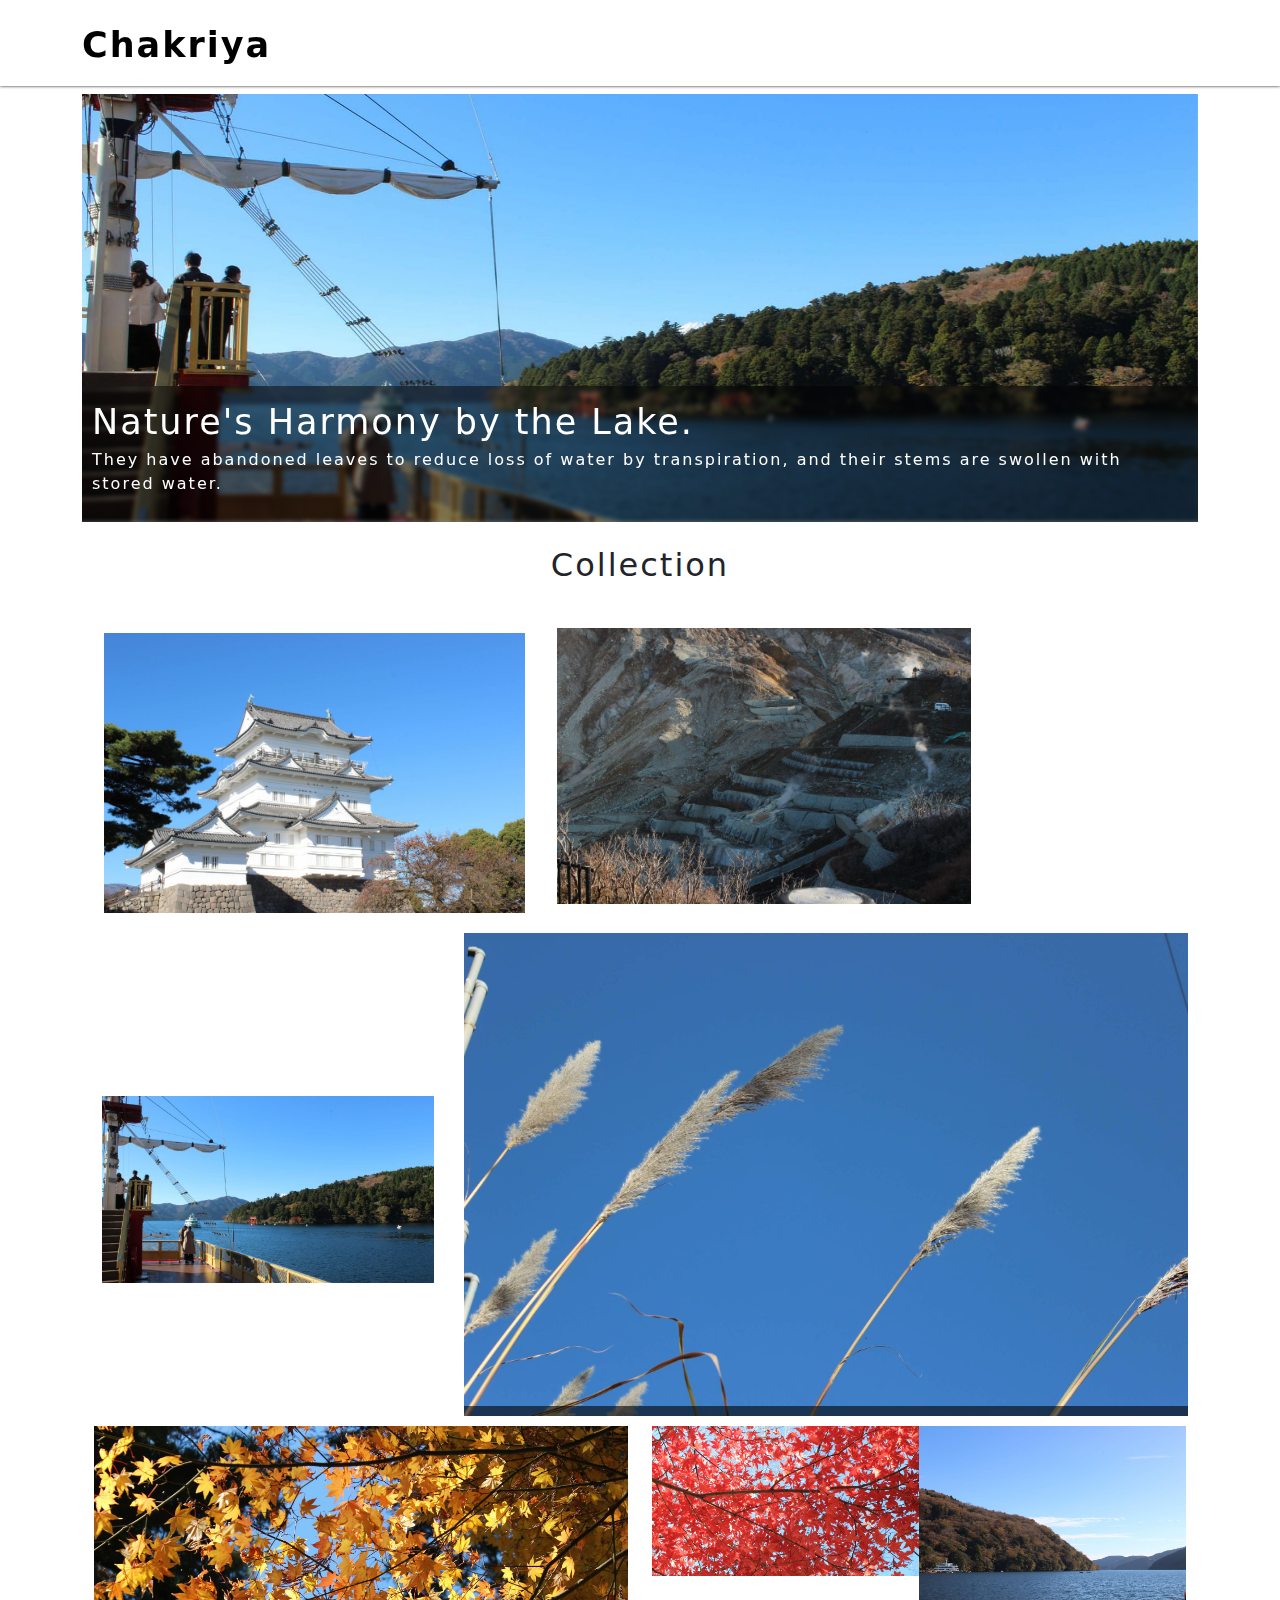
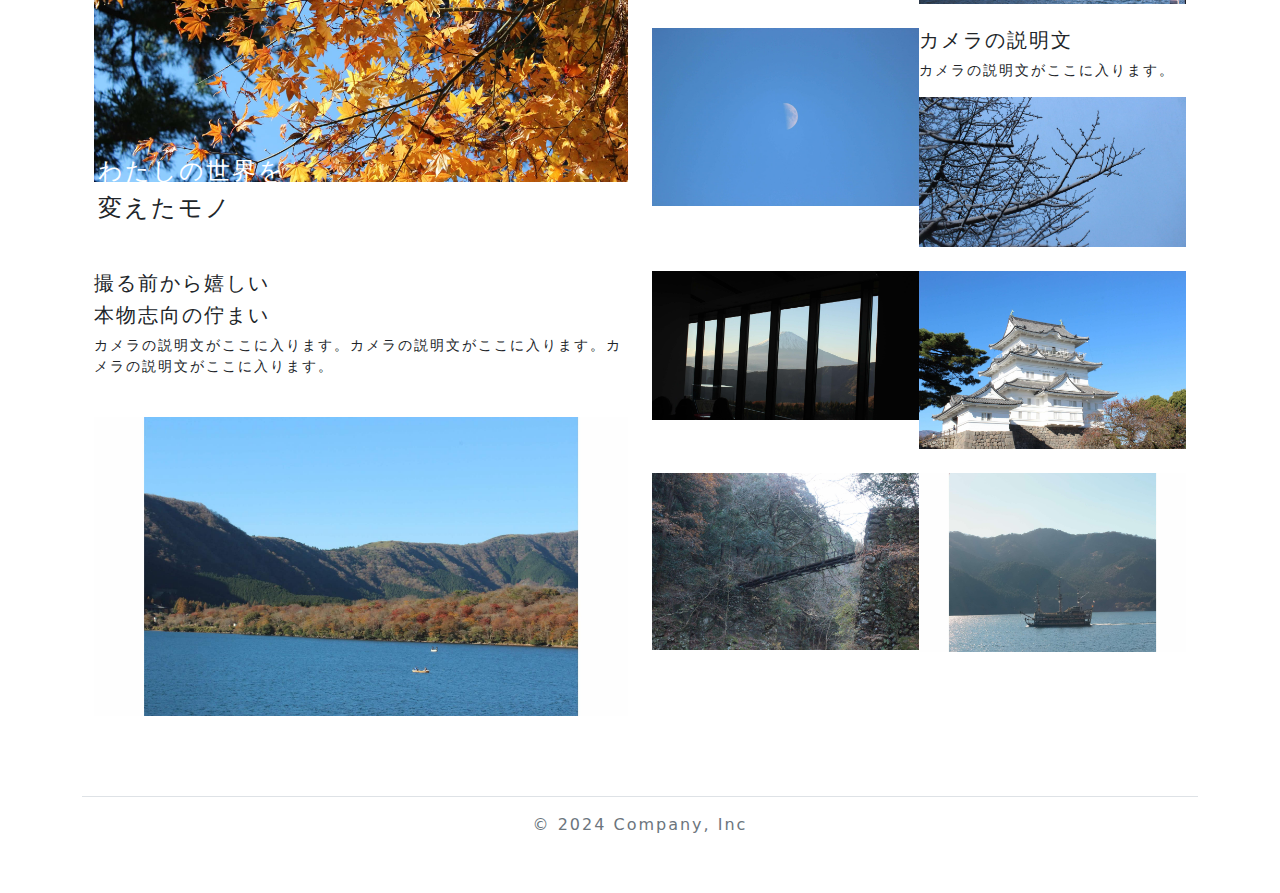
<file: view/index.html>
<!DOCTYPE html>
<html lang="en">

<head>
    <meta charset="UTF-8">
    <meta name="viewport" content="width=device-width, initial-scale=1.0">
    <title>Document</title>
    <link rel="stylesheet" href="../public/css/bootstrap.min.css">
    <link href='https://unpkg.com/boxicons@2.1.4/css/boxicons.min.css' rel='stylesheet'>
    <link rel="stylesheet" href="../public/css/swiper-bundle.min.css">
    <link rel="stylesheet" href="../public/css/style.css">
</head>

<body class="">
    <section id="header" class="header sticky-top shawdow-bottom"></section>

    <section id="landing-page">
        <div class="container-lg container-fluid d-flex pt-2  justify-content-center align-items-center">
            <div class="swiper">
                <div class="swiper-wrapper">
                    <div class="swiper-slide">
                        <div class="slide-image">
                            <img src="../public/gallery/slide1.jpeg" width="100%" alt="">
                        </div>
                        <div class="slide-description right bottom">
                            <div class="title" data-swiper-parallax="-300">Nature's Harmony by the Lake.</div>
                            <div class="text" data-swiper-parallax="-100">
                                <p>
                                    They have abandoned leaves to reduce loss of water by transpiration, and their stems are swollen with stored
                                    water.
                                </p>
                            </div>
                        </div>
                    </div>
                    <div class="swiper-slide">
                        <div class="slide-image">
                            <img src="../public/gallery/slide3.jpeg" width="100%" alt="">
                        </div>
                        <div class="slide-description left bottom">
                            <div class="title" data-swiper-parallax="-300">Graceful Stalks Under Azure Skies</div>
                            <div class="text" data-swiper-parallax="-100">
                                <p>
                                    The scene is dominated by tall, elegant stalks of grass or wildflowers gently swaying in a soft breeze. These
                                    stalks stand proudly yet delicately, their slender forms silhouetted against an expansive azure sky.
                                </p>
                            </div>
                        </div>
                    </div>
                    <div class="swiper-slide">
                        <div class="slide-image">
                            <img src="../public/gallery/slide2.jpeg" width="100%" alt="">
                        </div>
                        <div class="slide-description right bottom">
                            <div class="title" data-swiper-parallax="-300">A Symphony of Red Leaves.</div>
                            <div class="text" data-swiper-parallax="-100">
                                <p>
                                    The scene is an orchestra of nature where red leaves take center stage, their colors blazing like a symphony of
                                    sound rendered in light and form. Each leaf is a note, contributing to a rich composition of textures and hues.
                                </p>
                            </div>
                        </div>
                    </div>
                </div>
            </div>
        </div>
    </section>

    <section id="homePage" class="be">
        <div class="container-lg container-fluid py-4">
            <div class="text-center">
                <h2>Collection</h2>
            </div>
            <div class="image-wrapper row mt-2">
                <div class="col-12 col-md-5 row p-15">
                    <div class="text-center">
                        <h5 class="photo-title"></h5>
                    </div>
                    <div class="photo-container">
                        <div class="text-start">
                            <p class="photo-description"></p>
                        </div>
                        <img src="../public/gallery/p2.jpeg">
                    </div>
                </div>
                <div class="col-12 col-md-7 row align-items-center">
                    <div class="col-6 col-md-8 p-15">
                        <div class="photo-container mt-3">
                            <img src="../public/gallery/p1.jpeg">
                        </div>
                    </div>
                    <div class="col-6 col-md-4 p-15">
                        <div class="text-center">
                            <h5 class="photo-title"></h5>
                        </div>
                        <div class="text-start">
                            <p class="photo-description"></p>
                        </div>
                    </div>
                </div>
                <div class="col-12 col-md-4 p-15 row flex-row-reverse justify-content-end">
                    <div class="col-12 col-md-10 d-flex align-items-end">
                        <div class="">
                            <h5 class="photo-title"></h5>
                            <p class="photo-description"></p>
                        </div>
                    </div>
                    <div class="col-8 col-md-12 p-15">
                        <div class="photo-container">
                            <img src="../public/gallery/p23.jpeg" alt="">
                        </div>
                    </div>
                </div>
                <div class="col-10 col-md-8 p-15">
                    <div class="photo-container">
                        <img src="../public/gallery/p5.jpeg" alt="">
                        <div class="inner-description bottom">
                            <p class="photo-description"></p>
                        </div>
                    </div>
                </div>
            </div>
            <div class="row">
                <div class="col-md-6 position-relative">
                    <img alt="Person walking on grass" class="img-fluid" src="../public/gallery/p6.jpeg" />
                    <div class="position-absolute text-white" style="bottom: 16px; left: 16px;">
                        <p class="h4 text-white">わたしの世界を</p>
                        <p class="h4">変えたモノ</p>
                    </div>
                </div>
                <div class="col-md-6">
                    <div class="row">
                        <div class="col-6 mb-4">
                            <img alt="Couple walking on a pier" class="img-fluid" src="../public/gallery/p17.jpeg" />
                        </div>
                        <div class="col-6 mb-4">
                            <img alt="Flowers in bloom" class="img-fluid" src="../public/gallery/p18.jpeg" />
                        </div>
                        <div class="col-6 mb-4">
                            <img alt="Hanging light bulb" class="img-fluid" src="../public/gallery/p12.jpeg" />
                        </div>
                        <div class="col-6 d-flex flex-column justify-content-between">
                            <div>
                                <p class="h5">カメラの説明文</p>
                                <p class="small">カメラの説明文がここに入ります。</p>
                            </div>
                            <img alt="Camera on a table" class="img-fluid" src="../public/gallery/p9.jpeg" />
                        </div>
                    </div>
                </div>
            </div>
            <div class="row mt-4">
                <div class="col-md-6">
                    <p class="h5">撮る前から嬉しい</p>
                    <p class="h5">本物志向の佇まい</p>
                    <p class="small mt-2">カメラの説明文がここに入ります。カメラの説明文がここに入ります。カメラの説明文がここに入ります。</p>
                    <img alt="Camera on a table with plants" class="img-fluid mt-4" src="../public/gallery/p13.jpeg" />
                </div>
                <div class="col-md-6">
                    <div class="row">
                        <div class="col-6 mb-4">
                            <img alt="Person holding a camera" class="img-fluid" src="../public/gallery/p8.jpeg" />
                        </div>
                        <div class="col-6 mb-4">
                            <img alt="Person taking a photo" class="img-fluid" src="../public/gallery/p2.jpeg" />
                        </div>
                        <div class="col-6 mb-4">
                            <img alt="Person holding a camera" class="img-fluid" src="../public/gallery/p4.jpeg" />
                        </div>
                        <div class="col-6 mb-4">
                            <img alt="Person taking a photo by the sea" class="img-fluid" src="../public/gallery/p7.jpeg" />
                        </div>
                    </div>
                </div>
            </div>
        </div>
    </section>

    <section id="footer">
        <div class="container-lg container-fluid">
            <footer class="py-3 my-4">
                <ul class="nav justify-content-center border-bottom pb-3 mb-3">
                </ul>
                <p class="text-center text-secondary">© 2024 Company, Inc</p>
            </footer>
        </div>
    </section>

    <script src="../public/js/bootstrap.bundle.min.js"></script>
    <script src="../public/js/swiper-bundle.min.js"></script>
    <script src="../public/js/chance.min.js"></script>
    <script src="../public/js/jquery.min.js"></script>
    <script src="../public/js/script.js"></script>
    <script>
        const swiper = new Swiper('.swiper', {
            effect: 'fade',
            autoplay: {
                delay: 5000,
                disableOnInteraction: false,
            },
            loop: true,
            parallax: true,
            speed: 1000,
        });
    </script>
</body>

</html>
</file>
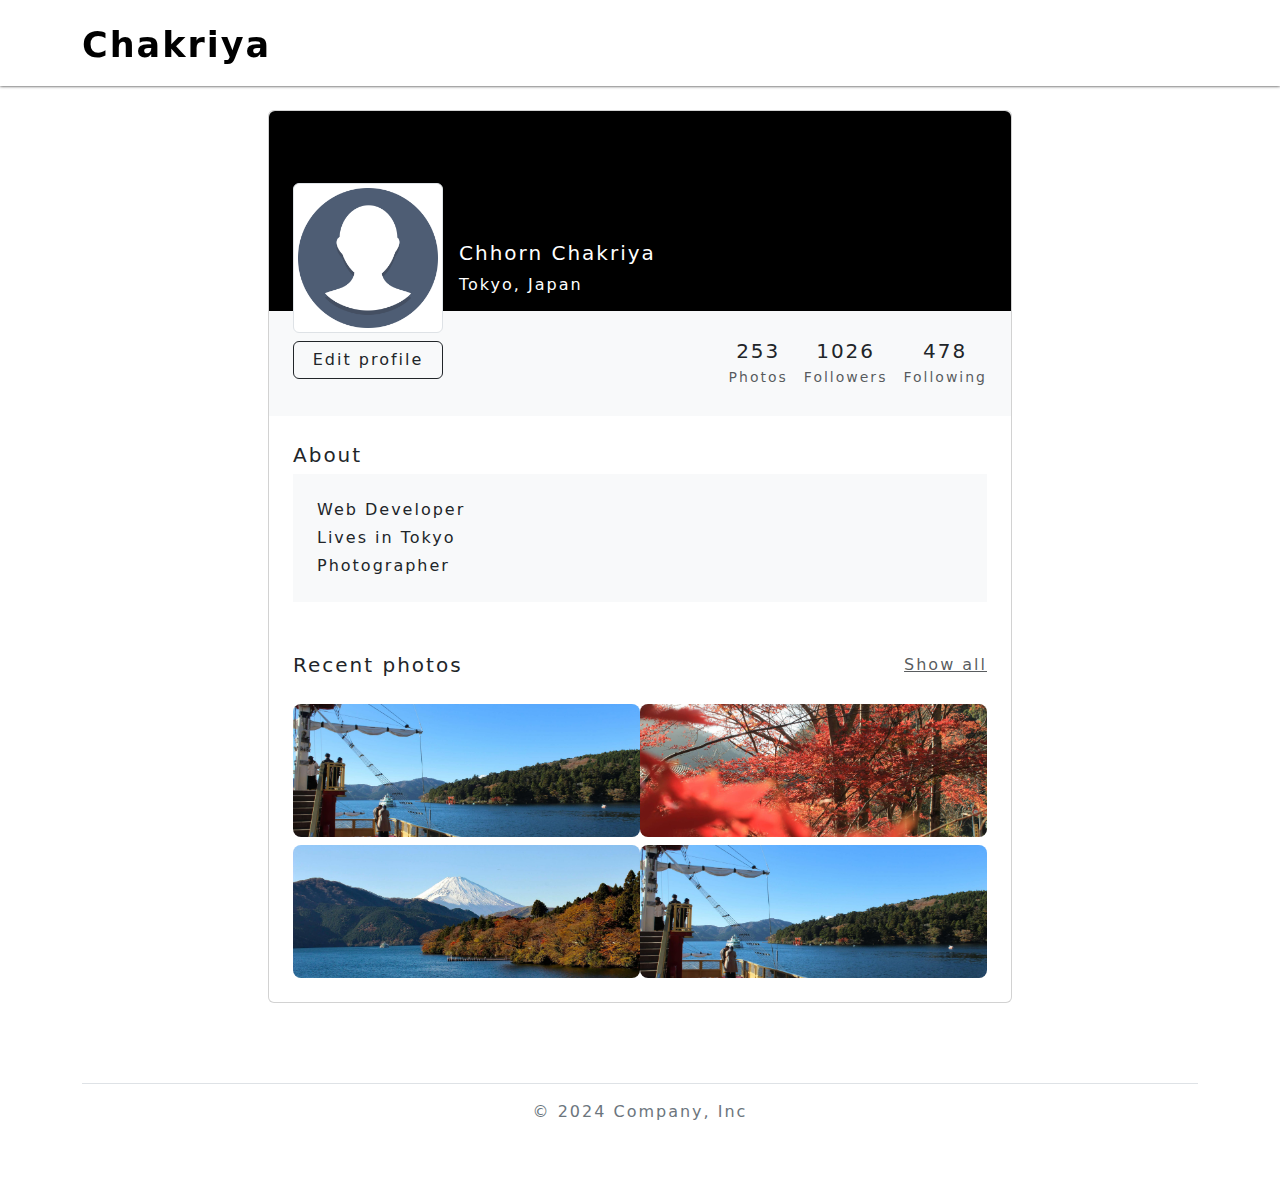
<file: view/about.html>
<!DOCTYPE html>
<html lang="en">

<head>
    <meta charset="UTF-8">
    <meta name="viewport" content="width=device-width, initial-scale=1.0">
    <title>Document</title>
    <link rel="stylesheet" href="../public/css/bootstrap.min.css">
    <link rel="stylesheet" href="../public/css/swiper-bundle.min.css">
    <link rel="stylesheet" href="../public/css/style.css">
</head>

<body>
    <section id="header" class="header sticky-top shawdow-bottom">
    </section>

    <section id="homePage" class="be">
        <div class="container-lg container-fluid py-4">
            <div class="row d-flex justify-content-center">
                <div class="col col-lg-9 col-xl-8">
                    <div class="card">
                        <div class="rounded-top text-white d-flex flex-row" style="background-color: #000; height:200px;">
                            <div class="ms-4 mt-5 d-flex flex-column" style="width: 150px;">
                                <img src="../public/gallery/profile-icon.png" alt="Generic placeholder image"
                                    class="img-fluid img-thumbnail mt-4 mb-2" style="width: 150px; z-index: 1">
                                <button type="button" data-mdb-button-init data-mdb-ripple-init class="btn btn-outline-dark text-body"
                                    data-mdb-ripple-color="dark" style="z-index: 1;">
                                    Edit profile
                                </button>
                            </div>
                            <div class="ms-3" style="margin-top: 130px;">
                                <h5>Chhorn Chakriya</h5>
                                <p>Tokyo, Japan</p>
                            </div>
                        </div>
                        <div class="p-4 text-black bg-body-tertiary">
                            <div class="d-flex justify-content-end text-center py-1 text-body">
                                <div>
                                    <p class="mb-1 h5">253</p>
                                    <p class="small text-muted mb-0">Photos</p>
                                </div>
                                <div class="px-3">
                                    <p class="mb-1 h5">1026</p>
                                    <p class="small text-muted mb-0">Followers</p>
                                </div>
                                <div>
                                    <p class="mb-1 h5">478</p>
                                    <p class="small text-muted mb-0">Following</p>
                                </div>
                            </div>
                        </div>
                        <div class="card-body p-4 text-black">
                            <div class="mb-5  text-body">
                                <p class="lead fw-normal mb-1">About</p>
                                <div class="p-4 bg-body-tertiary">
                                    <p class="font-italic mb-1">Web Developer</p>
                                    <p class="font-italic mb-1">Lives in Tokyo</p>
                                    <p class="font-italic mb-0">Photographer</p>
                                </div>
                            </div>
                            <div class="d-flex justify-content-between align-items-center mb-4 text-body">
                                <p class="lead fw-normal mb-0">Recent photos</p>
                                <p class="mb-0"><a onclick="goTo('gallery')" class="text-muted">Show all</a></p>
                            </div>
                            <div class="row g-2">
                                <div class="col mb-2">
                                    <img src="../public/gallery/slide1.jpeg" alt="image 1" class="w-100 rounded-3">
                                </div>
                                <div class="col mb-2">
                                    <img src="../public/gallery/slide2.jpeg" alt="image 1" class="w-100 rounded-3">
                                </div>
                            </div>
                            <div class="row g-2">
                                <div class="col">
                                    <img src="../public/gallery/slide3.jpeg" alt="image 1" class="w-100 rounded-3">
                                </div>
                                <div class="col">
                                    <img src="../public/gallery/slide1.jpeg" alt="image 1" class="w-100 rounded-3">
                                </div>
                            </div>
                        </div>
                    </div>
                </div>
            </div>
        </div>
    </section>

    <section id="footer">
        <div class="container-lg container-fluid">
            <footer class="py-3 my-4">
                <ul class="nav justify-content-center border-bottom pb-3 mb-3">
                </ul>
                <p class="text-center text-secondary">© 2024 Company, Inc</p>
            </footer>
        </div>
    </section>
    <script src="../public/js/bootstrap.bundle.min.js"></script>
    <script src="../public/js/swiper-element-bundle.min.js"></script>
    <script src="../public/js/chance.min.js"></script>
    <script src="../public/js/jquery.min.js"></script>
    <script src="../public/js/script.js"></script>
</body>

</html>
</file>
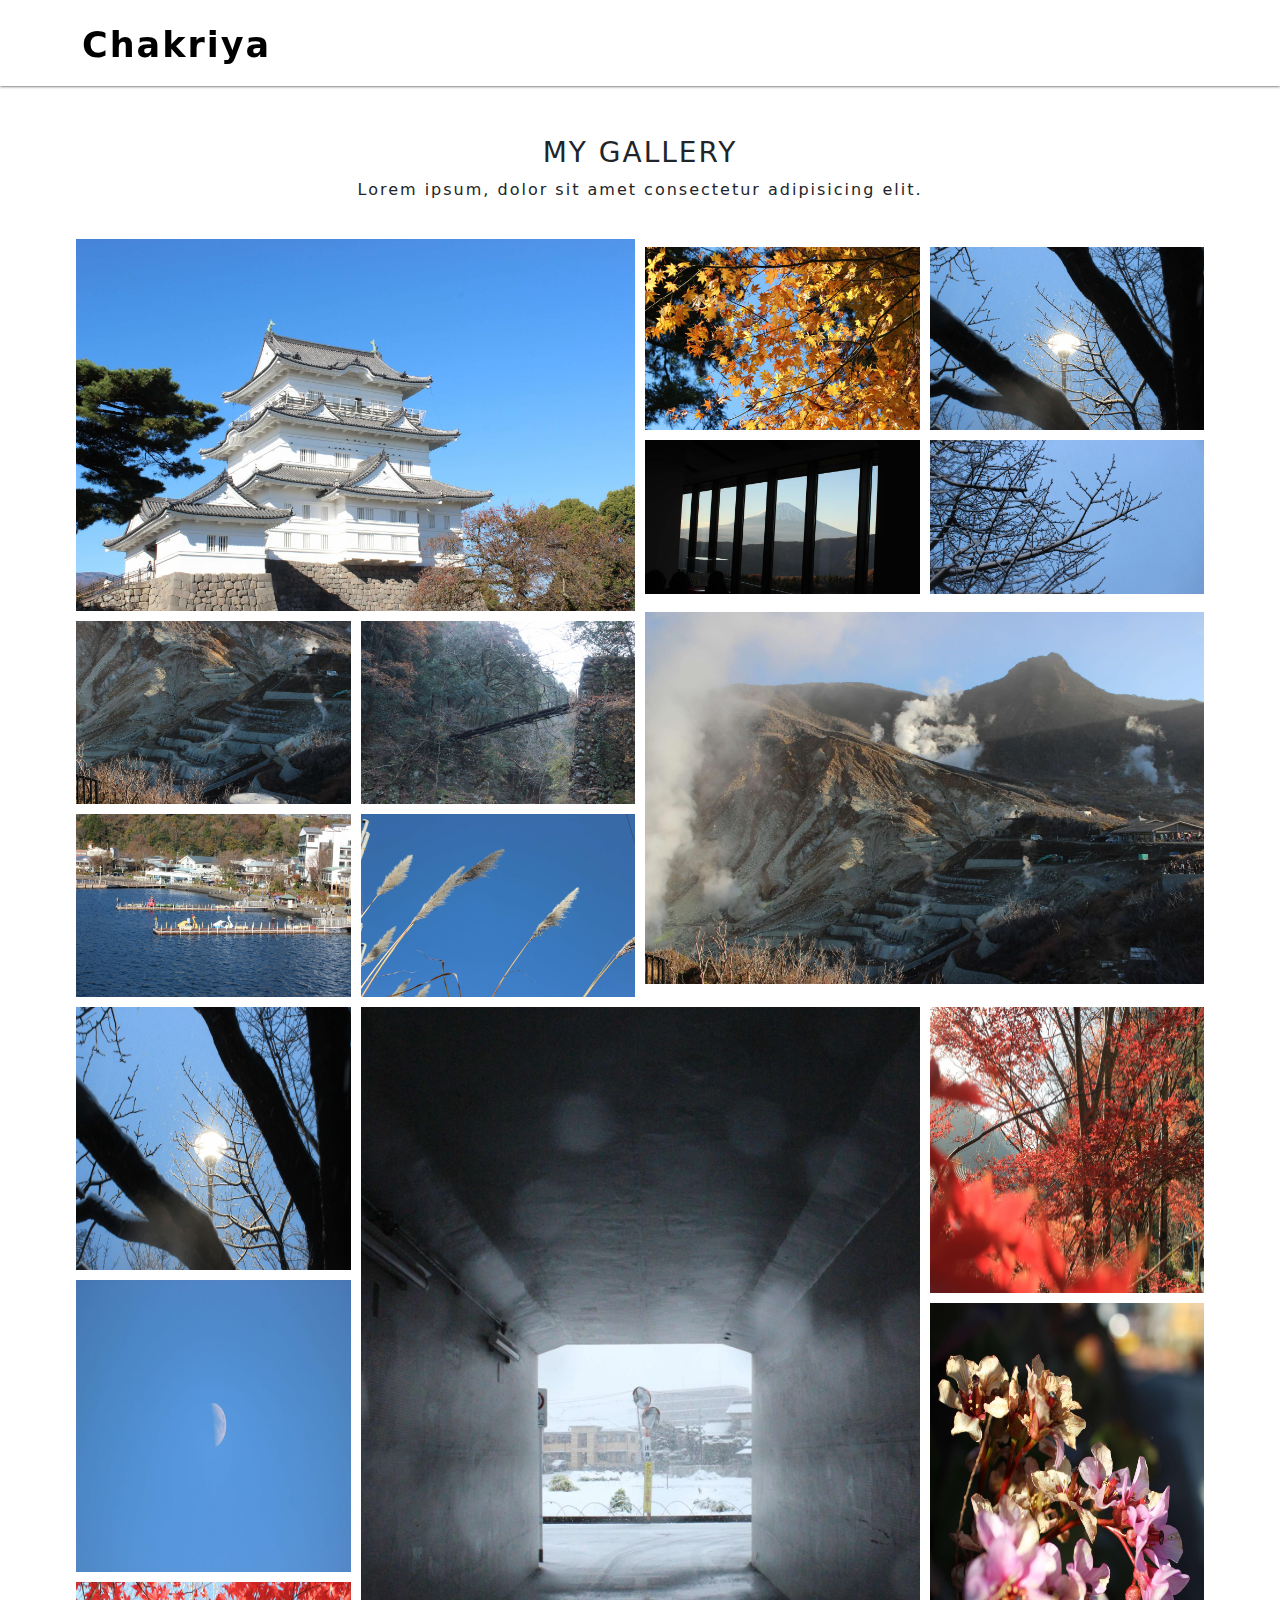
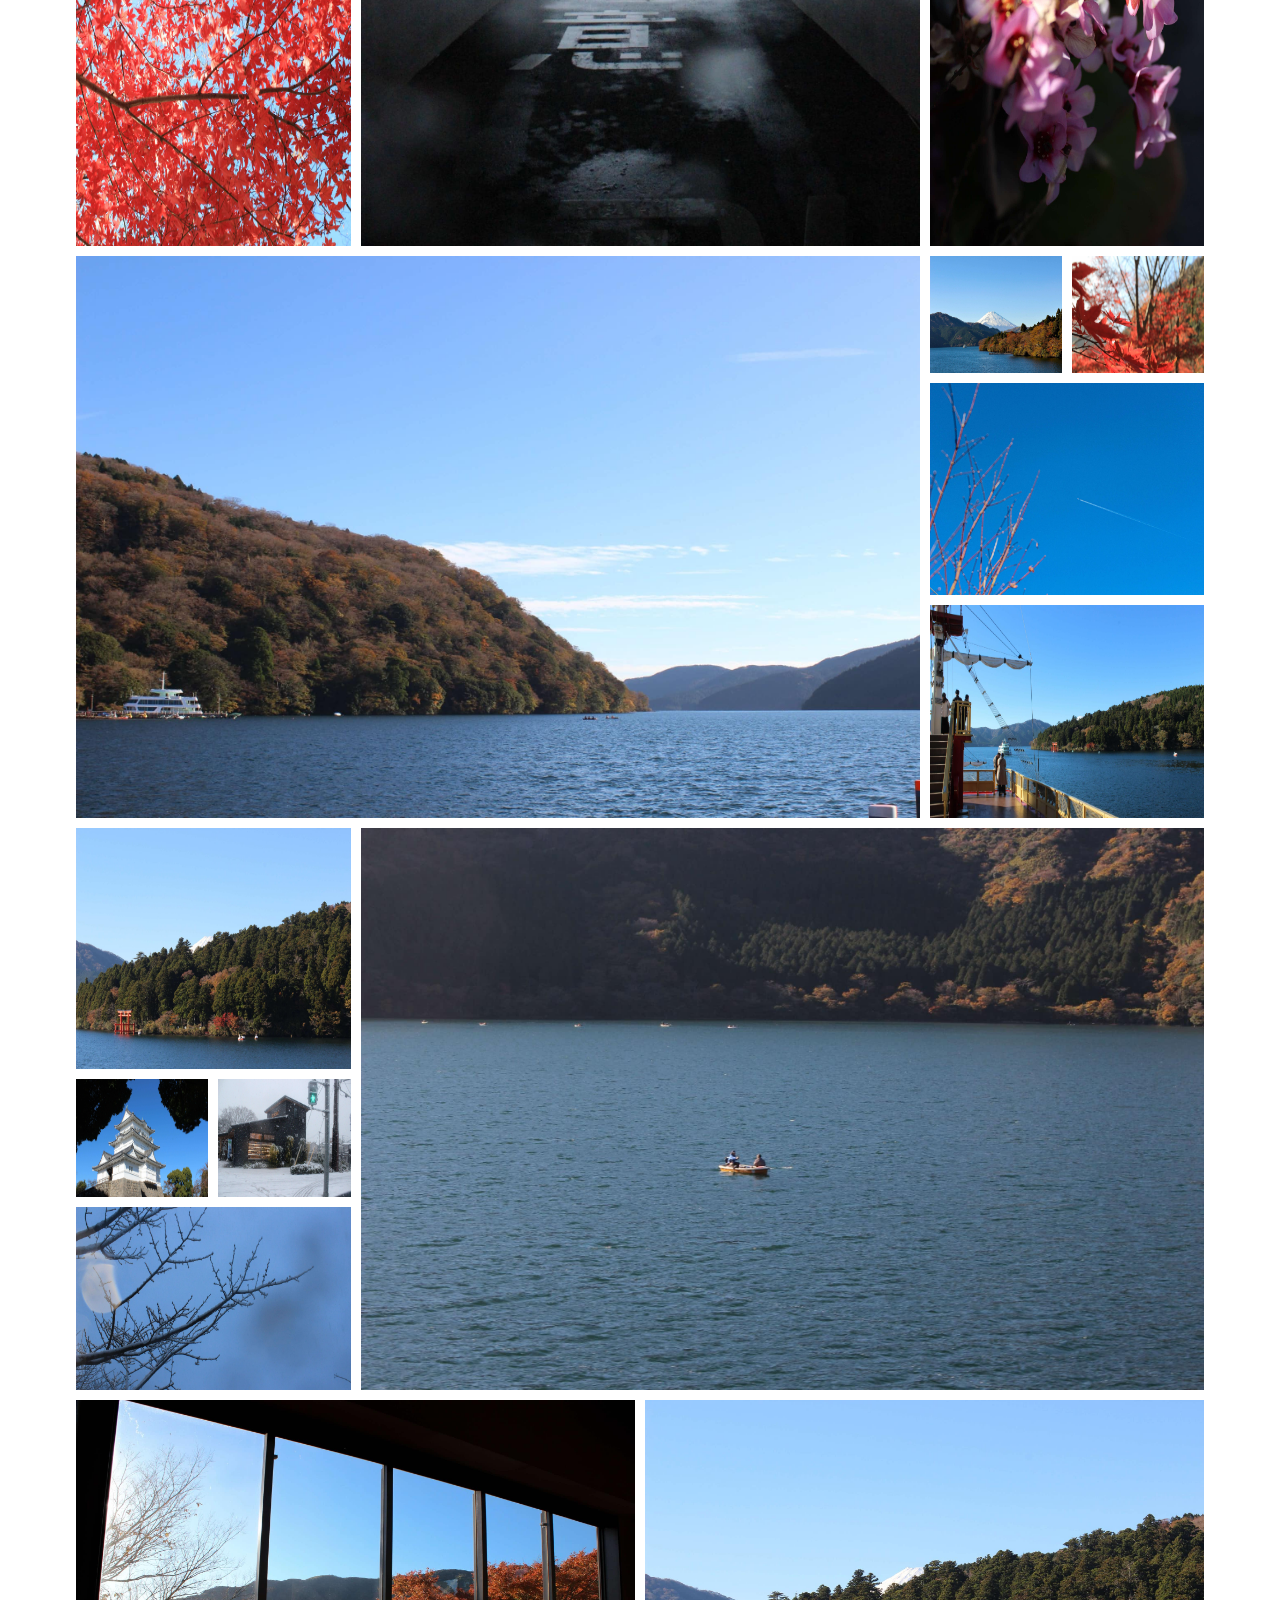
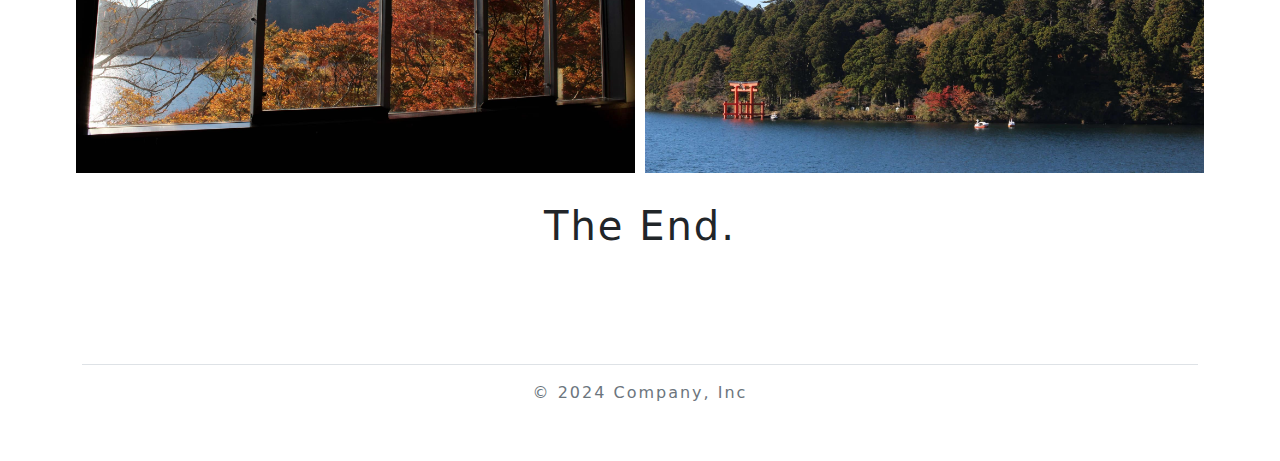
<file: view/gallery.html>
<!DOCTYPE html>
<html lang="en">

<head>
    <meta charset="UTF-8">
    <meta name="viewport" content="width=device-width, initial-scale=1.0">
    <title>Document</title>
    <link rel="stylesheet" href="../public/css/bootstrap.min.css">
    <link href='https://unpkg.com/boxicons@2.1.4/css/boxicons.min.css' rel='stylesheet'>
    <link rel="stylesheet" href="../public/css/swiper-bundle.min.css">
    <link rel="stylesheet" href="../public/css/style.css">
</head>

<body class="">
    <section id="header" class="header sticky-top shawdow-bottom">
    </section>

    <section>
        <div class="container-lg container-fluid" style="padding: 50px 1px;">
            <div class="page-title">
                <h3 class="text-center text-uppercase">My Gallery</h3>
                <p class="text-center">Lorem ipsum, dolor sit amet consectetur adipisicing elit.</p>
            </div>
            <div class="collection pt-3">
                <div class="row bg-white">
                    <div class="col-6">
                        <div class="col-12">
                            <img src="../public/gallery/p2.jpeg" alt="">
                        </div>
                        <div class="col-12 row">
                            <div class="col-6">
                                <img src="../public/gallery/p1.jpeg" alt="">
                            </div>
                            <div class="col-6">
                                <img src="../public/gallery/p4.jpeg" alt="">
                            </div>
                            <div class="col-6">
                                <img src="../public/gallery/p3.jpeg" alt="">
                            </div>
                            <div class="col-6">
                                <img src="../public/gallery/p5.jpeg" alt="">
                            </div>
                        </div>
                    </div>
                    <div class="col-6">
                        <div class="col-12 row py-2">
                            <div class="col-6">
                                <img src="../public/gallery/p6.jpeg" alt="">
                            </div>
                            <div class="col-6">
                                <img src="../public/gallery/p11.jpeg" alt="">
                            </div>
                            <div class="col-6">
                                <img src="../public/gallery/p8.jpeg" alt="">
                            </div>
                            <div class="col-6">
                                <img src="../public/gallery/p9.jpeg" alt="">
                            </div>
                        </div>
                        <div class="col-12">
                            <img src="../public/gallery/p10.jpeg" alt="">
                        </div>
                    </div>
                    <div class="col-3 row">
                        <div class="col-12">
                            <img src="../public/gallery/p11.jpeg" alt="">
                        </div>
                        <div class="col-12">
                            <img src="../public/gallery/p12.jpeg" alt="">
                        </div>
                        <div class="col-12">
                            <img src="../public/gallery/p17.jpeg" alt="">
                        </div>
                    </div>
                    <div class="col-6">
                        <img src="../public/gallery/p16.jpeg" alt="">
                    </div>
                    <div class="col-3 row">
                        <div class="col-12">
                            <img src="../public/gallery/p14.jpeg" alt="">
                        </div>
                        <div class="col-12">
                            <img src="../public/gallery/p15.jpeg" alt="">
                        </div>
                    </div>
                    <div class="col-9">
                        <img src="../public/gallery/p18.jpeg" alt="">
                    </div>
                    <div class="col-3 row">
                        <div class="col-12 row">
                            <div class="col-6">
                                <img src="../public/gallery/p19.jpeg" alt="">
                            </div>
                            <div class="col-6">
                                <img src="../public/gallery/p20.jpeg" alt="">
                            </div>
                            <div class="col-12">
                                <img src="../public/gallery/p21.jpeg" alt="">
                            </div>
                        </div>
                        <div class="col-12">
                            <img src="../public/gallery/p23.jpeg" alt="">
                        </div>
                    </div>
                    <div class="col-3 row">
                        <div class="col-12">
                            <img src="../public/gallery/p24.jpeg" alt="">
                        </div>
                        <div class="col-12 row">
                            <div class="col-6">
                                <img src="../public/gallery/p25.jpeg" alt="">
                            </div>
                            <div class="col-6">
                                <img src="../public/gallery/p26.jpeg" alt="">
                            </div>
                            <div class="col-12">
                                <img src="../public/gallery/p28.jpeg" alt="">
                            </div>
                        </div>
                    </div>
                    <div class="col-9">
                        <img src="../public/gallery/p29.jpeg" alt="">
                    </div>
                    <div class="col-6">
                        <img src="../public/gallery/p33.jpeg" alt="">
                    </div>
                    <div class="col-6">
                        <img src="../public/gallery/p24.jpeg" alt="">
                    </div>
                </div>
            </div>
            <div class="mt-4 text-center">
                <h1>The End.</h1>
            </div>
        </div>
    </section>

    <section id="footer">
        <div class="container-lg container-fluid">
            <footer class="py-3 my-4">
                <ul class="nav justify-content-center border-bottom pb-3 mb-3">
                </ul>
                <p class="text-center text-secondary">© 2024 Company, Inc</p>
            </footer>
        </div>
    </section>
    <script src="../public/js/bootstrap.bundle.min.js"></script>
    <script src="../public/js/swiper-element-bundle.min.js"></script>
    <script src="../public/js/chance.min.js"></script>
    <script src="../public/js/jquery.min.js"></script>
    <script src="../public/js/script.js"></script>
</body>

</html>
</file>
<file: public/css/style.css>
/* Global */
:root{
    --dark:#212529;
    --light:#fff;
}
.header{
    background: var(--light);
}
*{
    letter-spacing: 2px;
}
html,body{
    box-sizing: border-box;
    padding: 0;
    margin: 0;
}
*:focus{
    box-shadow: none;
    outline: none !important;
}
hr{
    padding: 3px;
    margin: 0;
    height: 4px;
}
.shawdow-bottom{
    box-shadow: 0 0 3px rgba(0,0,0,0.9);
}
.row,
.col,
.col-2,
.col-3,
.col-4,
.col-5,
.col-6,
.col-7,
.col-8,
.col-9,
.col-10,
.col-11,
.col-12{
    padding: 0;
    margin: 0;
}
.collection .row:hover img{
    filter: blur(3px);
}
.collection .col img:hover,
.collection .col-2 img:hover,
.collection .col-3 img:hover,
.collection .col-4 img:hover,
.collection .col-5 img:hover,
.collection .col-6 img:hover,
.collection .col-7 img:hover,
.collection .col-8 img:hover,
.collection .col-9 img:hover,
.collection .col-10 img:hover,
.collection .col-11 img:hover,
.collection .col-12 img:hover{
    filter: none;
}
.text-justify{
    text-align: justify;
}
.photo-container{
    width: 100%;
    position: relative;
    overflow: hidden;
}
.photo-container img{
    width: 100%;
    background-size: cover;
    background-position:center;
    
}
.photo-title{
    border-top: 2px var(--light) solid;
    padding-top: 10px;
}
p.photo-description{
    padding: 5px;
    /* padding-bottom: 0; */
    margin: 0;
    color: var(--light);
}
.inner-description{
    width: 100%;
    position: absolute;
    background: #00000096;
}
.bottom{
    bottom: 0;
}
.top{
    top: 0;
}
.left{
    left: 0;
}
.right{
    right: 0;
}

.p-15{
    padding: 10px;
}
.h4{
    color: var(--dark);
}
@media (max-width:700px) {
    .offcanvas{
        width: 100% !important;
    }
}
@media (min-width: 650px) {
    .navbar-expand-lg .navbar-collapse {
        display: block;
    }
    .navbar-expand-lg .navbar-collapse .navbar-nav{
        flex-direction: row;
    }
    .navbar .profile .show-offcanvas{
        display: none !important;
    }
}
@media (max-width: 650px) {
    .navbar-expand-lg .navbar-collapse {
        display: none;
    }
    .navbar .profile .show-offcanvas{
        display: block;
    }

    .navbar-expand-lg .navbar-toggler {
        display: inline-block;
    }

    .navbar-expand-lg .navbar-collapse.collapse.show {
        display: block;
    }
    p.photo-description{
        display: -webkit-box;
        -webkit-box-orient: vertical;
        -webkit-line-clamp: 2;
        line-clamp: 2;
        overflow: hidden;
    }
}

.btn-outline-dark.text-body:hover{
    color: var(--light) !important;
}
/* End Global */

/* Header */
.offcanvas .offcanvas-header h5,
.offcanvas .offcanvas-body .offcanvas-content li a,
.navbar{
    cursor: pointer;
}
.offcanvas-content li{
 transition: all .5s linear;
}
.offcanvas-content li{
    padding: 3px 2px;
}
.offcanvas-content li:hover a:not(.active){
    color: rgb(255, 0, 0) !important;
}

.offcanvas-content li a.active{
    color: rgb(255, 0, 0) !important;
    font-weight: bold;
    font-size: 16px;
}

.show-offcanvas{
    background: transparent;
    border: 0;
    padding: 0;
}

#navbarNav .navbar-nav{
    display: flex;
    gap: 10px;
    justify-content: center;
    align-items: center;
}

#navbarNav .navbar-nav .nav-link::after{
    content: '';
    display: flex;
    justify-content: center !important;
    position: relative;
    left: -1px;
    width: 0%;
    height: 4px;
    background: rgba(255, 0, 0, 0.726);
    transition: all .3s linear;
}

#navbarNav .navbar-nav .nav-link.active::after{
    width: 100% !important;
}
#navbarNav .navbar-nav .nav-link:not(.active):hover::after{
    width: 101%;
}
#navbarNav .profile-image{
    width: 40px;
}

.shawdow-bottom i{
    font-size: 25px;
}
/* End Header */

/* Footer */
footer ul li a{
    color: var(--dark) !important;
}
/* End Footer */

/* View */
.collection img{
    width: 100%;
    height: 100%;
    padding: 5px;
    transition: all .3s linear;
}

.r-profile{
    width: 50px;
}
.r-content{
    padding-left: 10px;
}
.form-group{
    padding: 15px 0;
}
.btn-submit{
    background: transparent;
    border: 1px solid var(--dark);
    /* color: #fff; */
}
/* End View */


/* Slider */
.swiper{
    width: 100%;
}
.swiper-wrapper{
    position: relative;
}
.swiper-wrapper .slide-description{
    color:var(--light);
}
.swiper-wrapper .slide-description{
    width: 100%;
    padding: 10px;
    background-color: rgba(0, 0, 0,0.5);
    backdrop-filter: blur(2px);
    position: absolute;
    bottom: 0;
    left: 0;
}
.swiper .swiper-wrapper .slide-description .title{
    font-size: 35px;
}
@media (max-width:750px) {
    .swiper .swiper-wrapper .slide-description .title{
        font-size: 19px;
    }
    .swiper .swiper-wrapper .slide-description .text{
        display: none;
    }
}
</file>
